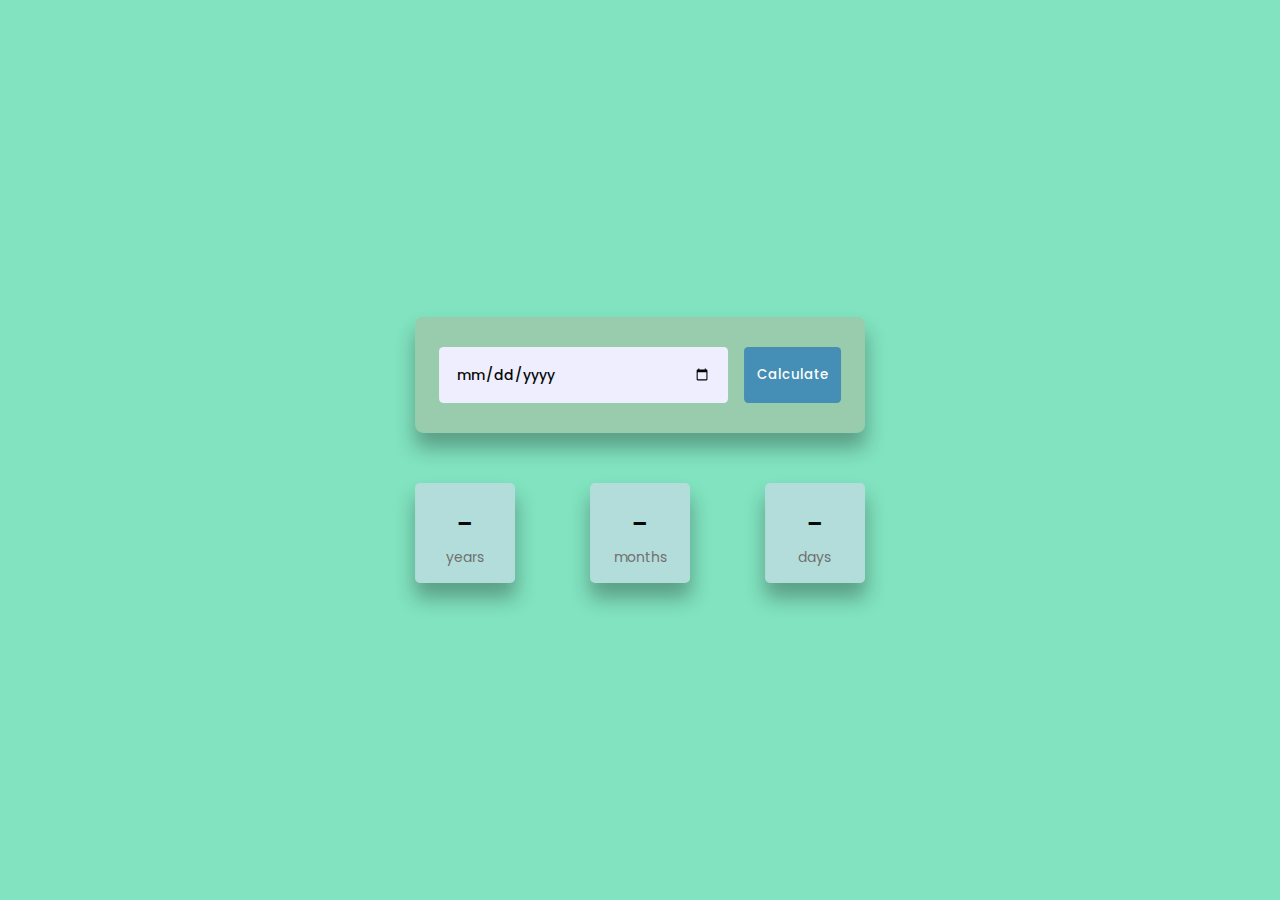
<file: age calculator/index.html>
<!DOCTYPE html>
<html lang="en">
  <head>
    <meta name="viewport" content="width=device-width, initial-scale=1.0" />
    <title>Age Calculator</title>
    <!-- Google Fonts -->
    <link
      href="https://fonts.googleapis.com/css2?family=Poppins:wght@400;500&display=swap"
      rel="stylesheet"
    />
    <!-- Stylesheet -->
    <link rel="stylesheet" href="css/style.css" />
  </head>
  <body>
    <div class="container">
      <div class="input-wrapper">
        <input type="date" id="date-input" />
        <button id="calc-age-btn">Calculate</button>
      </div>
      <div class="output-wrapper">
        <div>
          <span id="years">-</span>
          <p>years</p>
        </div>
        <div>
          <span id="months">-</span>
          <p>months</p>
        </div>
        <div>
          <span id="days">-</span>
          <p>days</p>
        </div>
      </div>
    </div>
    <!-- Script -->
    <script src="js/script.js"></script>
  </body>
</html>
</file>
<file: age calculator/css/style.css>
* {
    padding: 0;
    margin: 0;
    box-sizing: border-box;
    font-family: "Poppins", sans-serif;
  }
  body {
    background-color: #81e3c0;
  }
  .container {
    width: min(60%, 28.12em);
    position: absolute;
    transform: translate(-50%, -50%);
    top: 50%;
    left: 50%;
  }
  .container * {
    border: none;
    outline: none;
  }
  .input-wrapper {
    background-color: #99ccac;
    padding: 1.87em 1.5em;
    border-radius: 0.5em;
    box-shadow: 0 0.93em 1.25em rgba(0, 0, 0, 0.3);
    margin-bottom: 3.12em;
    display: grid;
    grid-template-columns: 9fr 3fr;
    gap: 1em;
  }
  input,
  button {
    font-weight: 500;
    border-radius: 0.31em;
  }
  input {
    background-color: #eeeeff;
    color: #080808;
    padding: 1.2em 1.25em;
    font-size: 0.87em;
  }
  button {
    color: #ffffff;
    background-color: #458eb5;
  }
  .output-wrapper {
    width: 100%;
    display: flex;
    justify-content: space-between;
  }
  .output-wrapper div {
    height: 6.25em;
    width: 6.25em;
    background-color: #b3ddda;
    border-radius: 0.31em;
    color: #080808;
    display: grid;
    place-items: center;
    padding: 1.25em 0;
    box-shadow: 0 0.93em 1.25em rgba(0, 0, 0, 0.3);
  }
  span {
    font-size: 1.87em;
    font-weight: 500;
  }
  p {
    font-size: 0.87em;
    color: #707070;
    font-weight: 400;
  }
</file>
